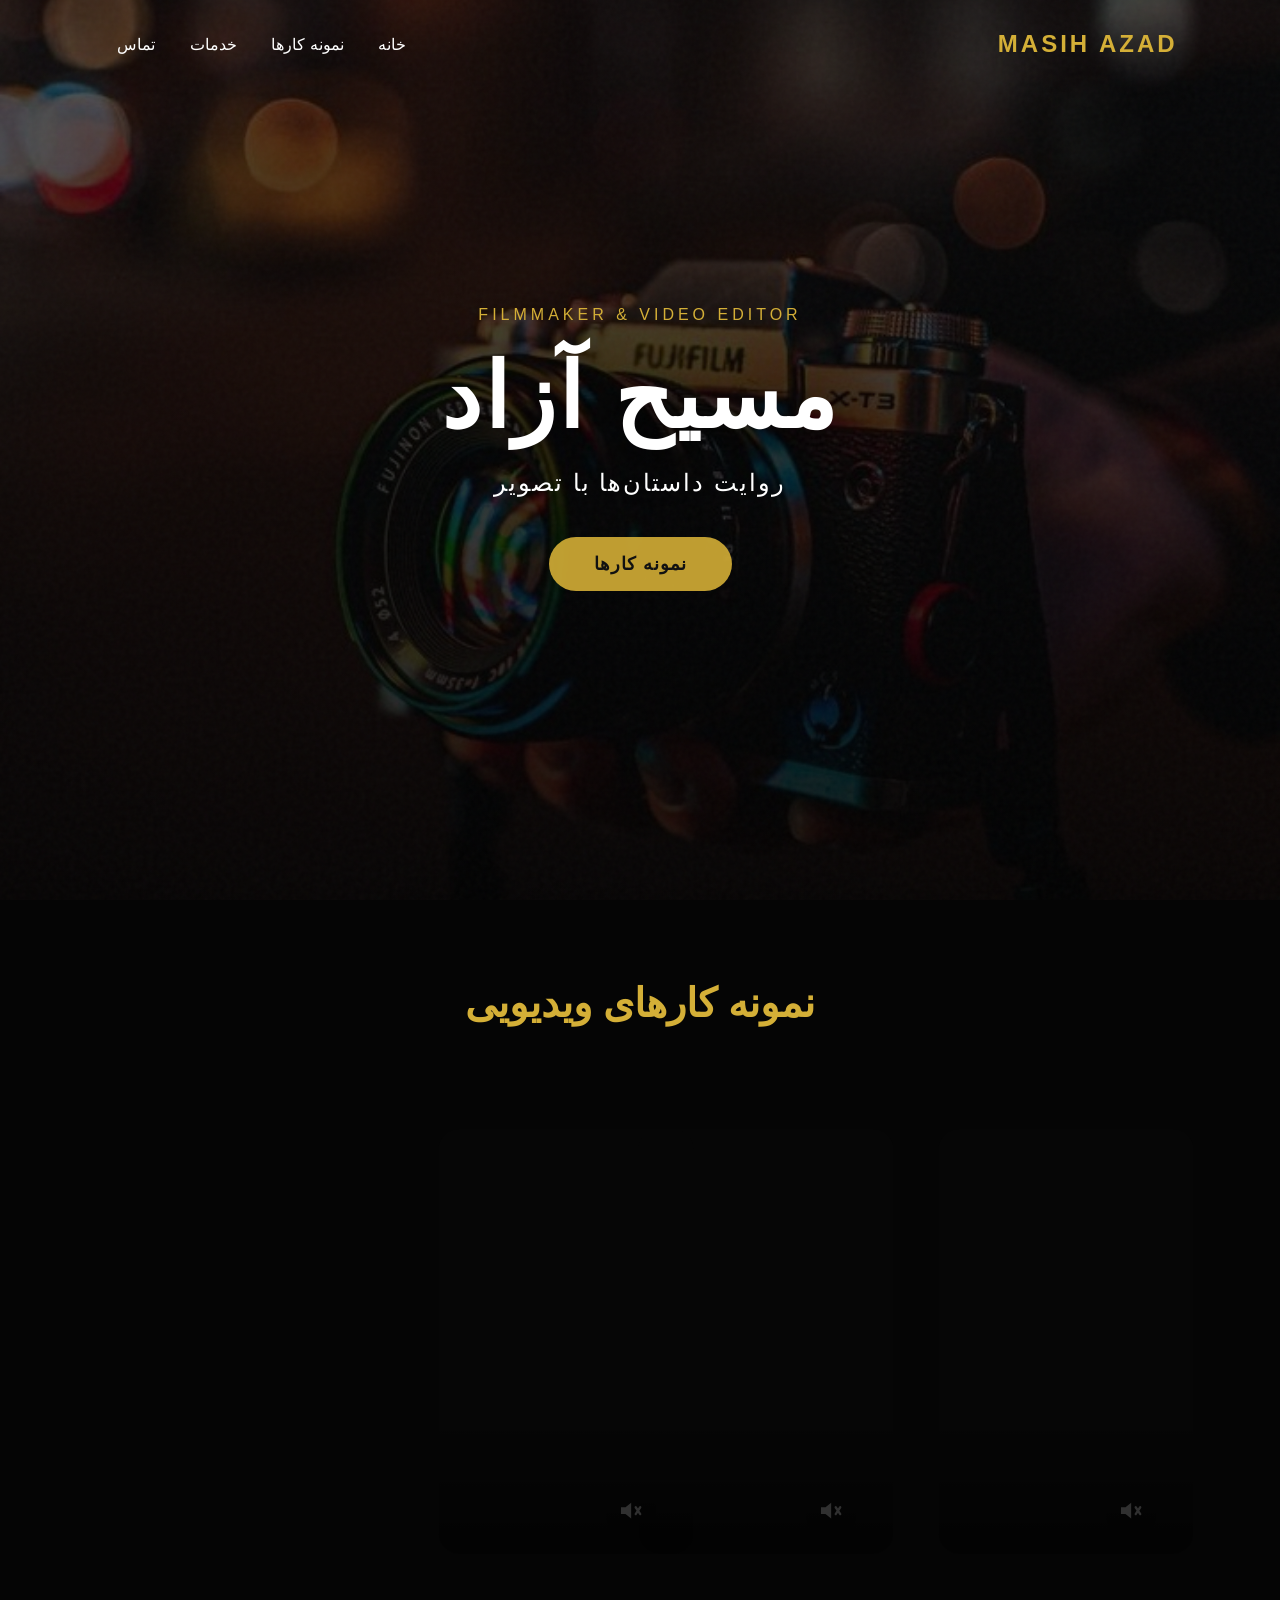
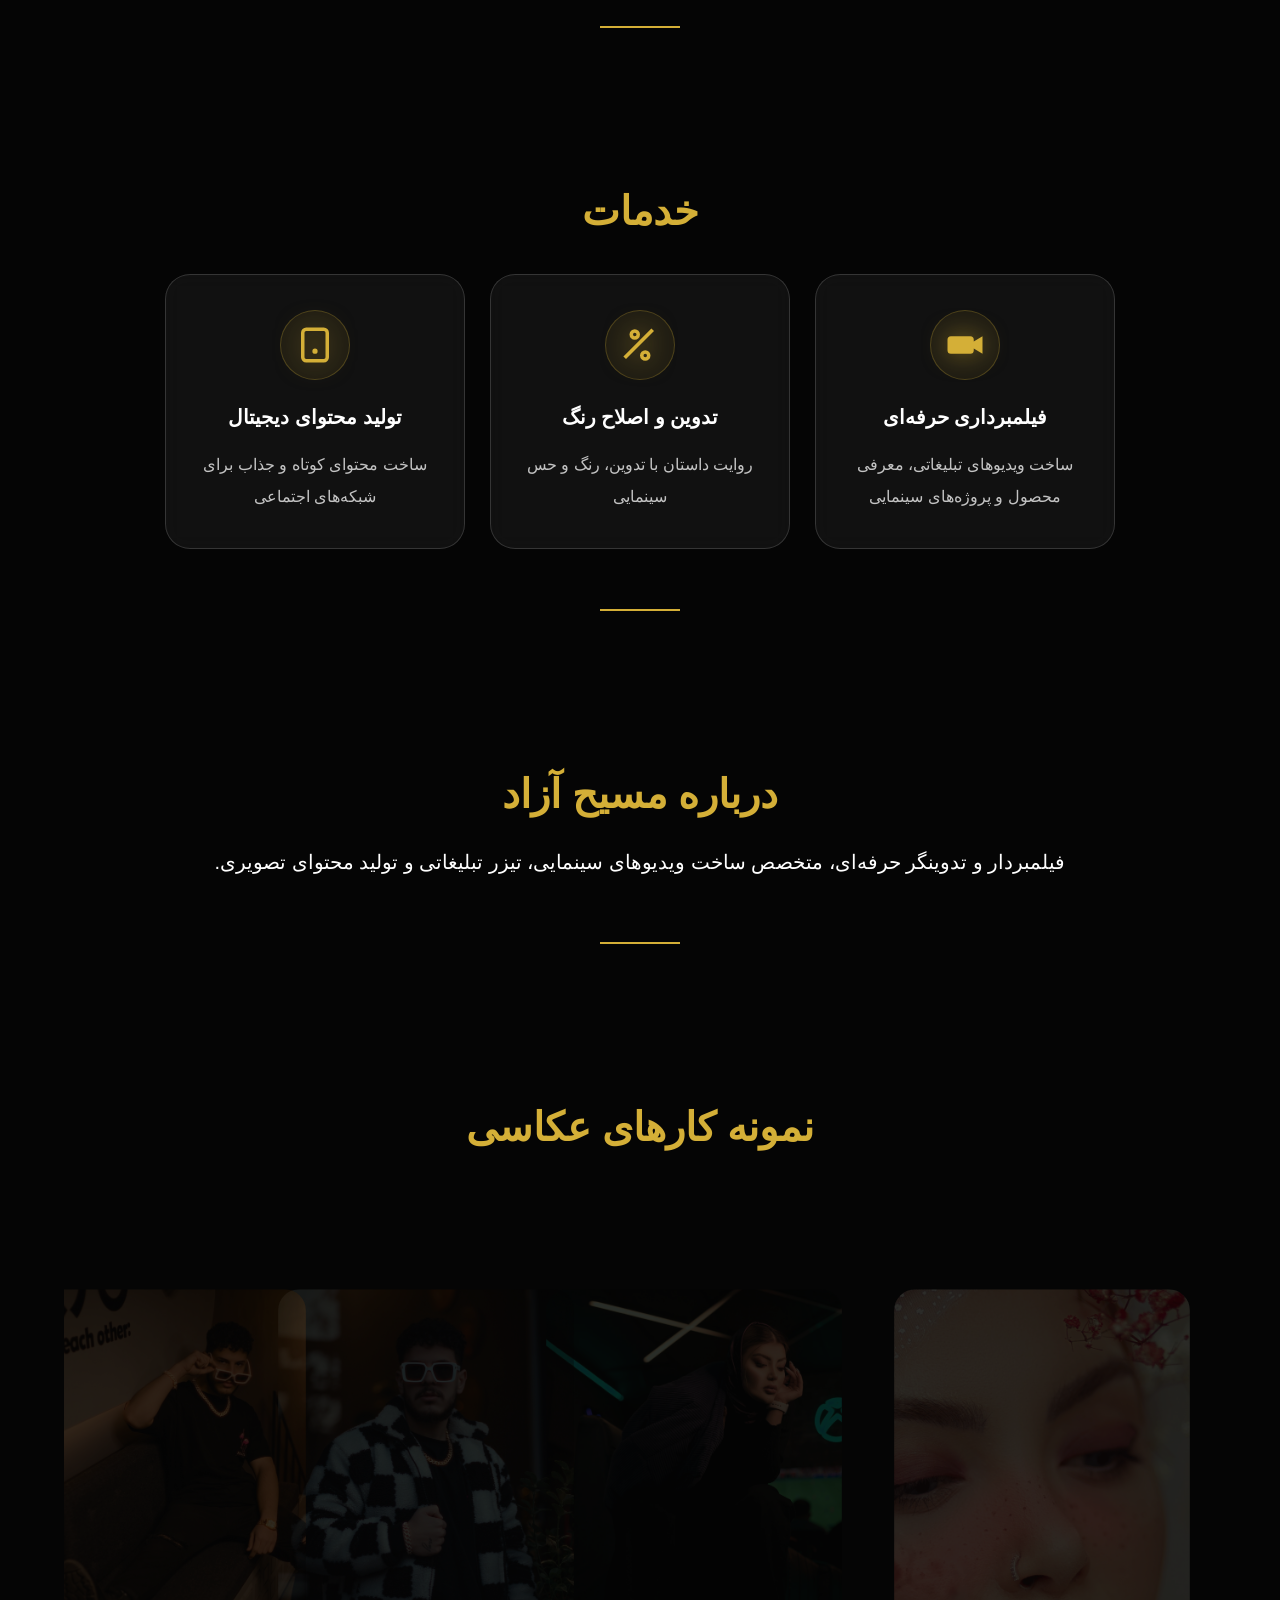
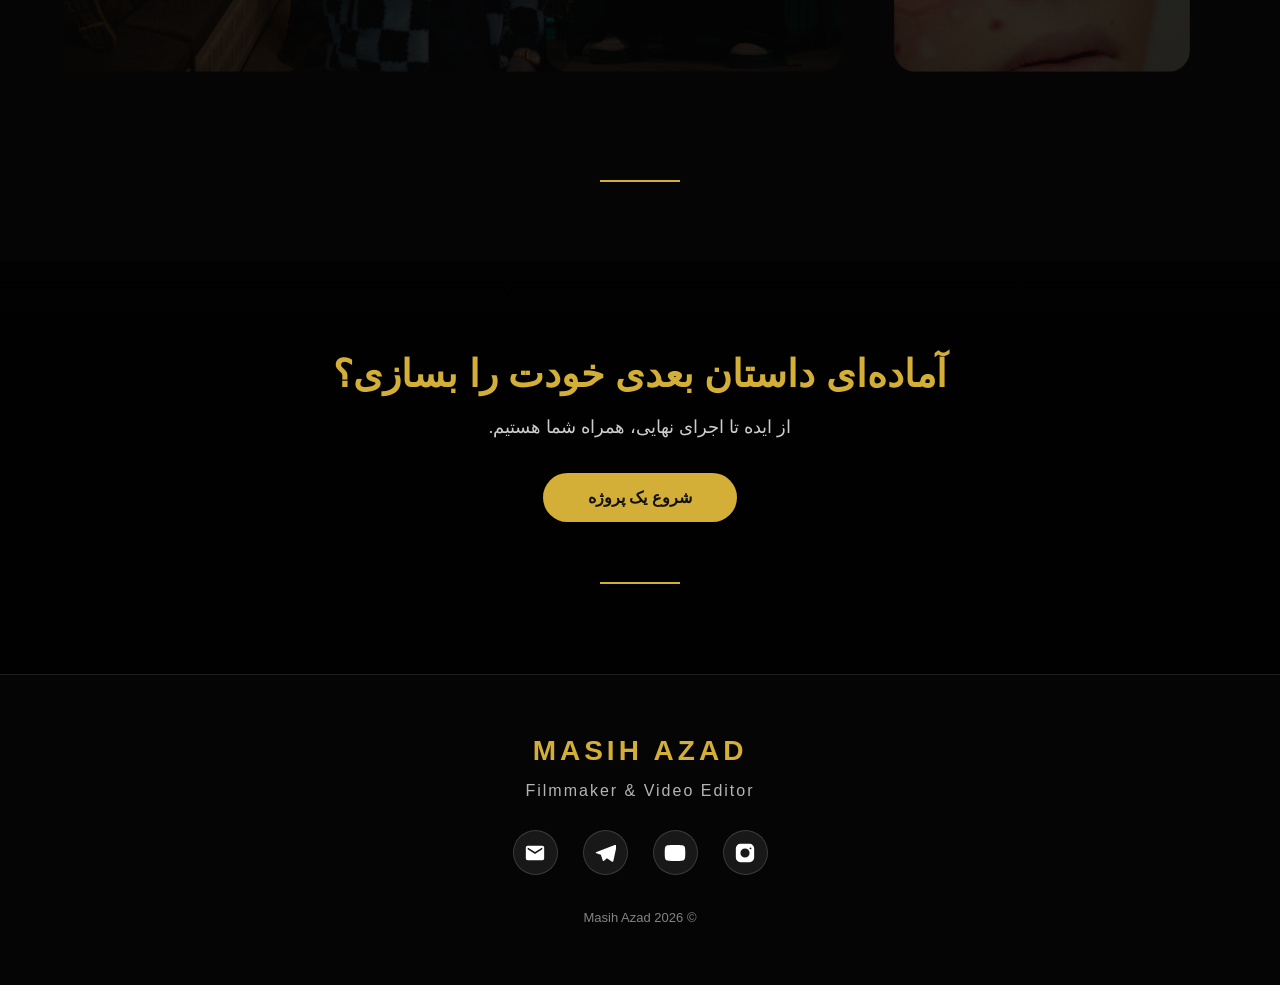
<file: index.html>
<!DOCTYPE html>
<html lang="fa" dir="rtl">

<head>
  
    <meta charset="UTF-8">
    <meta name="viewport" content="width=device-width, initial-scale=1.0">

    <title>Masih Azad | Filmmaker</title>

    <link rel="stylesheet" href="style.css">

  
</head>

<body>

  <div class="loader">

    <h1>MASIH AZAD</h1>

    <p>FILMMAKER</p>

  </div>

<header class="hero">

  <div class="lens-flare"></div>

    <nav>
        <h2>MASIH AZAD</h2>

        <div class="menu">
            <a href="#">خانه</a>
            <a href="#">نمونه کارها</a>
            <a href="#">خدمات</a>
            <a href="#">تماس</a>
        </div>
    </nav>


    <div class="hero-content">

        <p>FILMMAKER & VIDEO EDITOR</p>

        <h1>
            مسیح آزاد
        </h1>

        <h3>
            روایت داستان‌ها با تصویر
        </h3>


        <button class="hero-btn" id="portfolioBtn">

          نمونه کارها

        </button>

    </div>


</header>

  <div class="portfolio-popup" id="portfolioPopup">

    <div class="popup-box">

      <button class="close-popup" id="closePopup">
×
      </button>

        <h3>
        چی مد نظرته ؟
        </h3>

        <button id="videoBtn">
 ویدیوها
</button>


<button id="photoBtn">
عکس ها
</button>

    </div>

  </div>
  
<section class="videos">

<h2>نمونه کارهای ویدیویی</h2>

<div class="video-slider">

<div class="video-card">

<video muted loop playsinline draggable="false">
<source src="video1.mp4" type="video/mp4">
</video>

  <div class="project-info">

<h3>
Luxury Brand Film
</h3>

<p>
Just Reel
</p>

  </div>

<button class="sound-btn">

<img src="icons/volume-off.svg" class="volume-icon">

</button>

</div>


<div class="video-card">

<video muted loop playsinline draggable="false">
<source src="video2.mp4" type="video/mp4">
</video>
  
  <div class="project-info">

<h3>
Cafe Brand Trailer
</h3>

<p>
promotional video
</p>

  </div>

<button class="sound-btn">

<img src="icons/volume-off.svg" class="volume-icon">

</button>

</div>


<div class="video-card">

<video muted loop playsinline draggable="false">
<source src="video3.mp4" type="video/mp4">
</video>
  
  <div class="project-info">

<h3>
Cafe Videographi
</h3>

<p>
Commercial Video
</p>

  </div>

<button class="sound-btn">

<img src="icons/volume-off.svg" class="volume-icon">

</button>

</div>

</section>

  <section class="services">

    <h2>خدمات</h2>

    <div class="service-cards">


        <div class="service-card" data-service="فیلمبرداری">

              <div class="service-icon">

<svg viewBox="0 0 24 24">
<path d="M4 7h11a2 2 0 0 1 2 2v6a2 2 0 0 1-2 2H4a2 2 0 0 1-2-2V9a2 2 0 0 1 2-2zm13 3 5-3v10l-5-3V10z"/>
</svg>

              </div>

            <h3> فیلمبرداری حرفه‌ای</h3>

            <p>
            ساخت ویدیوهای تبلیغاتی،
            معرفی محصول و پروژه‌های سینمایی
            </p>

        </div>


        <div class="service-card" data-service="تدوین">

          <div class="service-icon">

<svg viewBox="0 0 24 24">

<path d="M9 3a3 3 0 1 0 0 6 3 3 0 0 0 0-6zm0 2a1 1 0 1 1 0 2 1 1 0 0 1 0-2zm6 10a3 3 0 1 0 0 6 3 3 0 0 0 0-6zm0 2a1 1 0 1 1 0 2 1 1 0 0 1 0-2zM4 20l16-16-1.5-1.5L2.5 18.5 4 20z"/>

</svg>

          </div>

            <h3> تدوین و اصلاح رنگ</h3>

            <p>
            روایت داستان با تدوین،
            رنگ و حس سینمایی
            </p>

        </div>

        <div class="service-card" data-service="تولید محتوا">

          <div class="service-icon">

<svg viewBox="0 0 24 24">

<path d="M7 2h10a3 3 0 0 1 3 3v14a3 3 0 0 1-3 3H7a3 3 0 0 1-3-3V5a3 3 0 0 1 3-3zm0 2a1 1 0 0 0-1 1v14a1 1 0 0 0 1 1h10a1 1 0 0 0 1-1V5a1 1 0 0 0-1-1H7zm5 13a1.5 1.5 0 1 1 0-3 1.5 1.5 0 0 1 0 3z"/>

</svg>

          </div>

            <h3> تولید محتوای دیجیتال</h3>

            <p>
            ساخت محتوای کوتاه و جذاب
            برای شبکه‌های اجتماعی
            </p>

        </div>


    </div>

  </section>



<section class="about reveal">

<h2>درباره مسیح آزاد</h2>

<p>
فیلمبردار و تدوینگر حرفه‌ای،
متخصص ساخت ویدیوهای سینمایی،
تیزر تبلیغاتی و تولید محتوای تصویری.
</p>

</section>

<section class="gallery">

<h2>نمونه کارهای عکاسی</h2>


<div class="photo-slider">


<div class="photo-card">

<img src="photo1.jpg">

</div>


<div class="photo-card">

<img src="photo2.jpg">

</div>


<div class="photo-card">

<img src="photo3.jpg">

</div>


<div class="photo-card">

<img src="photo4.jpg">

</div>

</div>

  </section>

<script src="script.js"></script>

  <section class="cta">

    <h2>
        آماده‌ای داستان بعدی خودت را بسازی؟
    </h2>

    <p>
        از ایده تا اجرای نهایی، همراه شما هستیم.
    </p>


    <a href="booking.html" class="cta-btn">
        شروع یک پروژه
    </a>

  </section>

  <div class="service-popup" id="servicePopup">

    <div class="service-popup-box">

        <button class="close-service-popup">
            ×
        </button>

        <h3 id="popupTitle"></h3>

        <p>
            آیا می‌خواهید این خدمت را برای پروژه خود انتخاب کنید؟
        </p>

        <button id="confirmService">
            ادامه و ثبت پروژه
        </button>

        <button id="cancelService">
            انصراف
        </button>

    </div>

  </div>

<footer class="footer">
    <h2>MASIH AZAD</h2>

    <p>
        Filmmaker & Video Editor
    </p>


<div class="social-links">

    <a href="https://www.instagram.com/masih_azd?igsi=MWUwY3dzY2JoOHltMg==" aria-label="Instagram">

        <svg viewBox="0 0 24 24">

            <path d="M7 2h10a5 5 0 0 1 5 5v10a5 5 0 0 1-5 5H7a5 5 0 0 1-5-5V7a5 5 0 0 1 5-5zm5 5a5 5 0 1 0 0 10 5 5 0 0 0 0-10zm6-1a1 1 0 1 0 0 2 1 1 0 0 0 0-2z"/>

        </svg>

    </a>


    <a href="#" aria-label="YouTube">

        <svg viewBox="0 0 24 24">

            <path d="M23 7s-.2-1.7-.9-2.4c-.9-.9-1.9-.9-2.4-1C16.3 3.3 12 3.3 12 3.3h0s-4.3 0-7.7.3c-.5.1-1.5.1-2.4 1C1.2 5.3 1 7 1 7S.8 9  .8 11v2c0 2 .2 4 .2 4s.2 1.7.9 2.4c.9.9 2.1.9 2.6 1 1.9.2 7.5.3 7.5.3s4.3 0 7.7-.3c.5-.1 1.5-.1 2.4-1 .7-.7.9-2.4.9-2.4s.2-2 .2-4v-2c0-2-.2-4-.2-4z"/>

        </svg>

    </a>


    <a href="https://t.me/masih_azd" aria-label="Telegram">

        <svg viewBox="0 0 24 24">

            <path d="M21.9 3.5L2.8 10.9c-1.3.5-1.3 1.2-.2 1.5l4.9 1.5 1.9 5.8c.2.7.1 1 .9 1 .6 0 .9-.3 1.3-.7l2.5-2.4 5.2 3.8c1 .5 1.7.2 1.9-.9l3.3-15.6c.3-1.4-.5-2-1.6-1.5z"/>

        </svg>

    </a>


    <a href="#" aria-label="Email">

        <svg viewBox="0 0 24 24">

            <path d="M20 4H4a2 2 0 0 0-2 2v12a2 2 0 0 0 2 2h16a2 2 0 0 0 2-2V6a2 2 0 0 0-2-2zm0 4-8 5-8-5V6l8 5 8-5v2z"/>

        </svg>

    </a>

</div>


    <span>
        © 2026 Masih Azad
    </span>

  </footer>

  <script>
const serviceCards =
document.querySelectorAll(".service-card");


const servicePopup =
document.getElementById("servicePopup");


const popupTitle =
document.getElementById("popupTitle");


const confirmService =
document.getElementById("confirmService");


const cancelService =
document.getElementById("cancelService");


const closeServicePopup =
document.querySelector(".close-service-popup");


let selectedService = "";



serviceCards.forEach(card=>{

    card.addEventListener("click",()=>{


        selectedService =
        card.dataset.service;


        popupTitle.innerText =
        selectedService;


        servicePopup.style.display="flex";


    });

});



confirmService.onclick=function(){


    window.location.href =
    "booking.html?service="+selectedService;


};



cancelService.onclick=function(){

    servicePopup.style.display="none";

};



closeServicePopup.onclick=function(){

    servicePopup.style.display="none";

};



servicePopup.addEventListener("click", function(event){

    if(event.target === servicePopup){

        servicePopup.style.display="none";

    }

});
  </script>

</body>

</html>
</file>
<file: style.css>
*{
    margin:0;
    padding:0;
    box-sizing:border-box;
    font-family: "Arial", sans-serif;
}


body{

    background:#050505;
    color:white;

}


.hero{

    height:100vh;

    position:relative;

    overflow:hidden;

}


.hero::before{

    content:"";

    position:absolute;

    inset:0;

    background:

    linear-gradient(
    rgba(0,0,0,.65),
    rgba(0,0,0,.9)
    ),

    url("background.jpg");


    background-size:cover;

    background-position:center;


    animation:
    heroZoom 18s ease-in-out infinite alternate;


    z-index:0;

}



nav{

    position:relative;

    z-index:2; 

    display:flex;
    justify-content:space-between;
    align-items:center;

    padding:30px 8%;

}



nav h2{

    letter-spacing:3px;
    color:#d4af37;

}



.menu a{

    color:white;
    text-decoration:none;
    margin:15px;

}



.hero-content{

    position:relative;

    z-index:2;

    height:80%;

    display:flex;
    flex-direction:column;

    justify-content:center;
    align-items:center;

    text-align:center;

}



.hero-content p{

    color:#d4af37;
    letter-spacing:4px;

}



.hero-content h1{

    font-size:90px;

    margin:20px;

    font-weight:700;

    letter-spacing:3px;

    text-shadow:

    0 10px 40px rgba(0,0,0,.8);

}



.hero-content h3{

    font-size:24px;

    font-weight:300;

    opacity:.9;

    letter-spacing:2px;

}



button{

    margin-top:40px;

    padding:15px 40px;

    border:none;

    background:#d4af37;

    color:black;

    font-size:18px;

    cursor:pointer;

    border-radius:30px;

}



.about{

    padding:80px 10%;

    text-align:center;

}



.about h2{

    font-size:40px;
    color:#d4af37;

}


.about p{

    margin-top:25px;

    font-size:20px;

    line-height:2;

}

.videos{

    padding:80px 5%;
    text-align:center;

}


.videos h2{

    font-size:40px;
    color:#d4af37;
    margin-bottom:40px;

}



.video-slider{

    display:flex;

    gap:0;

    overflow-x:auto;

    scroll-snap-type:x mandatory;

    scroll-behavior:smooth;

    touch-action:auto;
}


.video-card{

    min-width:300px;

    height:500px;

    background:#111;

    border-radius:25px;

    overflow:hidden;

    scroll-snap-align:center;

    position:relative;

    margin-left:-100px;

    transition:.6s ease;

    opacity:.35;

    filter:brightness(.5);

    transform:
    scale(.85)
    translateY(30px);

  transition:.6s ease;

position:relative;

}


.video-card:first-child{

    margin-left:0;

}


.video-card.active-card{

    opacity:1;

    filter:brightness(1);

    transform:
perspective(1000px)
scale(1.08)
translateY(0);

    z-index:5;

    box-shadow:

    0 35px 70px rgba(0,0,0,.9);

}

.video-card video{

    filter:brightness(.8);

    transition:.5s;

}


.video-card:hover video{

    filter:brightness(1);

}



.video-card video{

    width:100%;

    height:100%;

    object-fit:cover;

    position:absolute;

    top:0;

    left:0;

  pointer-events:none;

}


.gallery{

    padding:80px 5%;
    text-align:center;

}


.gallery h2{

    color:#d4af37;
    font-size:40px;
    margin-bottom:40px;

}



.gallery-grid{

    display:grid;

    grid-template-columns:repeat(auto-fit,minmax(250px,1fr));

    gap:25px;

}



.photo{

    height:350px;

    overflow:hidden;

    border-radius:25px;

    background:#111;

}



.photo img{

    width:100%;
    height:100%;

    object-fit:cover;

    transition:.5s;

}



.photo:hover img{

    transform:scale(1.1);

}


.volume-icon{

    width:32px;

    height:32px;

    display:block;

    filter:
    drop-shadow(0 3px 8px rgba(0,0,0,.8));

}

.sound-btn{

    position:absolute;

    bottom:20px;
  
    right:20px;
  
    z-index:10;
  
    border:none;

    background:transparent;

    cursor:pointer;

}

.volume-icon{

    transition:.3s ease;

}


.sound-btn.active .volume-icon{

    transform:scale(1.15);

    filter:
    drop-shadow(0 0 12px rgba(255,255,255,.8));

}

.project-info{

    position:absolute;

    bottom:25px;

    left:25px;

    right:auto;

    color:white;

    z-index:5;

    opacity:0;

    transform:translateY(15px);

    transition:.5s;

    text-align:left;

}


.video-card.active-card .project-info{

    opacity:1;

    transform:
    translateY(0);

}


.project-info h3{

    font-size:18px;

    font-weight:600;

    letter-spacing:1px;

    margin-bottom:5px;

}


.project-info p{

    color:#d4af37;

    font-size:12px;

    letter-spacing:2px;

    text-transform:uppercase;

}

.video-card::after{

    content:"";

    position:absolute;

    left:0;

    bottom:0;

    width:100%;

    height:35%;

    background:
    linear-gradient(
    transparent,
    rgba(0,0,0,.85)
    );

    z-index:1;

    pointer-events:none;

}

.photo-slider{

    display:flex;

    gap:0;

    overflow-x:auto;

    scroll-snap-type:x mandatory;

    scroll-behavior:smooth;

    padding:40px 0;

}


.photo-card{

    min-width:300px;

    height:450px;

    margin-left:-80px;

    border-radius:25px;

    overflow:hidden;

    scroll-snap-align:center;

    position:relative;

    opacity:.35;

    filter:brightness(.5);

    transform:
    scale(.85)
    translateY(30px);

    transition:.6s ease;

}


.photo-card:first-child{

    margin-left:0;

}


.photo-card.active-photo{

    opacity:1;

    filter:brightness(1);

    transform:
    scale(1.08)
    translateY(0);

    z-index:5;

    box-shadow:

    0 35px 70px rgba(0,0,0,.8);

}



.photo-card img{

    width:100%;

    height:100%;

    object-fit:cover;

}

.photo-card img{

    transition:1.5s ease;

}


.photo-card.active-photo img{

    transform:scale(1.08);

}

.portfolio-popup{

    position:fixed;

    inset:0;

    background:
rgba(0,0,0,.55);

backdrop-filter:
blur(8px);

-webkit-backdrop-filter:
blur(8px);
    display:none;

    justify-content:center;

    align-items:center;

    z-index:100;

}



.popup-box{

    background:
    rgba(20,20,20,.25);

    backdrop-filter:
    blur(20px);

    -webkit-backdrop-filter:
    blur(20px);


    padding:40px;

    border-radius:30px;

    text-align:center;

    position:relative;


    border:

    1px solid rgba(255,255,255,.15);


    box-shadow:

    0 30px 80px rgba(0,0,0,.8);


    animation:

    popupShow .4s ease;

}



.popup-box h3{

    font-size:26px;

    font-weight:600;

    letter-spacing:1px;

    color:#d4af37;

    margin-bottom:30px;

}



.popup-box button{

    width:260px;

    padding:14px 20px;

    margin:15px auto;

    border-radius:20px;

    font-size:16px;

    font-weight:500;

    letter-spacing:1px;

    font-family:
    "Arial", sans-serif;

    background:
    rgba(255,255,255,.08);

    color:white;

    border:
    1px solid rgba(255,255,255,.15);

    transition:.4s;

}


.popup-box button:hover{

    background:#d4af37;

    color:black;

    transform:translateY(-3px);

}


.close-popup{

    position:absolute !important;

    top:10px !important;

    right:10px !important;

    width:35px !important;

    height:35px !important;

    padding:0 !important;

    margin:0 !important;

    background:transparent !important;

    color:white;

    border:none;

    font-size:28px;

    display:flex;

    justify-content:center;

    align-items:center;

    cursor:pointer;

    z-index:20;

}

.close-popup:hover{

    color:#d4af37;

    transform:scale(1.1);

}

@keyframes popupShow{

    from{

        opacity:0;

        transform:
        scale(.85)
        translateY(30px);

    }


    to{

        opacity:1;

        transform:
        scale(1)
        translateY(0);

    }

}

.hero-content p{

    font-size:16px;

    letter-spacing:4px;

    font-weight:500;

    opacity:.85;

    text-transform:uppercase;

}

.hero-content h1,
.hero-content h3,
.hero-content p{

    animation:
    heroFade 1.2s ease forwards;

}


@keyframes heroFade{

    from{

        opacity:0;

        transform:
        translateY(30px);

    }


    to{

        opacity:1;

        transform:
        translateY(0);

    }

}
@keyframes heroZoom{

    from{

        transform:scale(1);

    }


    to{

        transform:scale(1.12);

    }

}
.hero::after{

    content:"";

    position:absolute;

    inset:0;

    background-image:
    url("data:image/svg+xml,%3Csvg viewBox='0 0 180 180' xmlns='http://www.w3.org/2000/svg'%3E%3Cfilter id='n'%3E%3CfeTurbulence type='fractalNoise' baseFrequency='.9' numOctaves='3' stitchTiles='stitch'/%3E%3C/filter%3E%3Crect width='180' height='180' filter='url(%23n)' opacity='.4'/%3E%3C/svg%3E");

    opacity:.08;

    pointer-events:none;

    z-index:1;

}

@keyframes lensMove{

    from{

        transform:translate(-20px,0);

        opacity:.3;

    }


    to{

        transform:translate(40px,40px);

        opacity:.7;

    }

}
.hero-btn{

    position:relative;

    overflow:hidden;

    background:
    rgba(212,175,55,.9);

    color:#111;

    padding:16px 45px;

    border-radius:35px;

    font-weight:600;

    letter-spacing:1px;

    transition:.4s;

}
.hero-btn::before{

    content:"";

    position:absolute;

    top:0;

    left:-100%;

    width:60%;

    height:100%;

    background:
    linear-gradient(
    120deg,
    transparent,
    rgba(255,255,255,.6),
    transparent
    );


    transition:.6s;

}


.hero-btn:hover::before{

    left:130%;

}
.hero-btn:hover{

    transform:
    translateY(-4px);

    box-shadow:

    0 15px 35px rgba(212,175,55,.35);

}


.hero-btn:active{

    transform:
    scale(.95);

}
.footer{

    padding:60px 10%;

    background:#050505;

    text-align:center;

    border-top:

    1px solid rgba(255,255,255,.1);

}


.footer h2{

    color:#d4af37;

    letter-spacing:4px;

    font-size:28px;

}


.footer p{

    margin:15px 0 30px;

    opacity:.7;

    letter-spacing:2px;

}


.social-links{

    display:flex;

    justify-content:center;

    gap:25px;

    flex-wrap:wrap;

}


.social-links a{

    color:white;

    text-decoration:none;

    font-size:15px;

    transition:.3s;

}


.social-links a:hover{

    color:#d4af37;

}


.footer span{

    display:block;

    margin-top:35px;

    opacity:.5;

    font-size:13px;

}

.social-links a{

    width:45px;

    height:45px;

    display:flex;

    justify-content:center;

    align-items:center;


    border-radius:50%;


    background:

    rgba(255,255,255,.08);


    border:

    1px solid rgba(255,255,255,.15);


    transition:.4s;

}


.social-links svg{

    width:22px;

    height:22px;

    fill:white;

}


.social-links a:hover{

    transform:translateY(-5px);

    background:#d4af37;

}


.social-links a:hover svg{

    fill:#111;

}
@media (max-width:768px){

    .hero-content h1{

        font-size:50px;

    }


    .hero-content h3{

        font-size:18px;

    }


    .hero-content p{

        font-size:12px;

        letter-spacing:3px;

    }

}
@media (max-width:768px){

    nav{

        padding:25px 5%;

    }


    nav h2{

    animation:

    logoGlow 4s ease-in-out infinite;

        font-size:18px;

        letter-spacing:2px;

    }


    .menu a{

        margin:5px;

        font-size:12px;

    }

}
.reveal{

    opacity:0;

    transform:
    translateY(60px);

    transition:
    1s ease;

}


.reveal.active{

    opacity:1;

    transform:
    translateY(0);

}

.loader{

    position:fixed;

    inset:0;

    background:#050505;

    display:flex;

    flex-direction:column;

    justify-content:center;

    align-items:center;

    z-index:9999;

    animation:
    loaderHide 1.5s ease forwards;

    animation-delay:1s;

}


.loader h1{

    color:#d4af37;

    font-size:45px;

    letter-spacing:6px;

}


.loader p{

    margin-top:15px;

    letter-spacing:5px;

    font-size:14px;

    color:white;

}


@keyframes loaderHide{

    from{

        opacity:1;

    }


    to{

        opacity:0;

        visibility:hidden;

    }

}
section::after{

    content:"";

    display:block;

    width:80px;

    height:2px;

    margin:60px auto 0;

    background:#d4af37;

    position:relative;

    overflow:hidden;

}
section::after{

    animation:
    goldLine 3s infinite;

}


@keyframes goldLine{

    0%{

        opacity:.3;

        transform:scaleX(.5);

    }


    50%{

        opacity:1;

        transform:scaleX(1);

    }


    100%{

        opacity:.3;

        transform:scaleX(.5);

    }

}
.services{

    padding:80px 5%;

    text-align:center;

}


.services h2{

    color:#d4af37;

    font-size:40px;

    margin-bottom:40px;

}


.service-cards{

    display:flex;

    justify-content:center;

    gap:25px;

    flex-wrap:wrap;

}


.service-card{

    position:relative;

    overflow:hidden;

    background:
    linear-gradient(
    145deg,
    rgba(255,255,255,.12),
    rgba(255,255,255,.03)
    );

    width:300px;

    padding:35px 25px;


    background:

    rgba(255,255,255,.05);


    border:

    1px solid rgba(255,255,255,.15);


    border-radius:25px;


    backdrop-filter:blur(10px);


    transition:.4s;

}


.service-card h3{

    font-size:20px;

    margin-bottom:20px;

}


.service-card p{

    line-height:2;

    opacity:.75;

}


.service-card:hover{

    transform:
    translateY(-12px);

    border-color:#d4af37;

    box-shadow:

    0 20px 40px rgba(0,0,0,.5);

}
@keyframes logoGlow{

    0%,100%{

        text-shadow:

        0 0 0 rgba(212,175,55,0);

    }


    50%{

        text-shadow:

        0 0 20px rgba(212,175,55,.5);

    }

}
.service-icon{

    width:70px;

    height:70px;

    margin:0 auto 25px;

    display:flex;

    justify-content:center;

    align-items:center;

    border-radius:50%;

    background:
    rgba(212,175,55,.08);

    border:
    1px solid rgba(212,175,55,.25);

    transition:.4s;

}



.service-icon svg{

    width:42px;

    height:42px;

    fill:#d4af37;

    filter:
    drop-shadow(
    0 0 12px rgba(212,175,55,.5)
    );

    transition:.4s;

}



.service-card:hover .service-icon{

    transform:
    translateY(-5px);

    background:
    rgba(212,175,55,.15);

    box-shadow:

    0 0 25px rgba(212,175,55,.25);

}



.service-card:hover .service-icon svg{

    transform:
    scale(1.15)
    rotate(5deg);

}
.service-card::before{

    content:"";

    position:absolute;

    top:0;

    left:-100%;

    width:60%;

    height:100%;

    background:

    linear-gradient(
    120deg,
    transparent,
    rgba(255,255,255,.25),
    transparent
    );

    transition:.7s;

}


.service-card:hover::before{

    left:130%;

}
.cta{

    padding:90px 10%;

    text-align:center;

    background:

    linear-gradient(
    rgba(0,0,0,.7),
    rgba(0,0,0,.9)
    );

}


.cta h2{

    color:#d4af37;

    font-size:38px;

    margin-bottom:20px;

}


.cta p{

    opacity:.8;

    font-size:18px;

    margin-bottom:35px;

}


.cta-btn{

    display:inline-block;

    padding:15px 45px;

    background:#d4af37;

    color:#111;

    text-decoration:none;

    border-radius:30px;

    font-weight:bold;

    transition:.4s;

}


.cta-btn:hover{

    transform:translateY(-5px);

    box-shadow:
    0 15px 35px rgba(212,175,55,.4);

}

.booking{

    min-height:100vh;

    background:#050505;

    display:flex;

    flex-direction:column;

    justify-content:center;

    align-items:center;

    gap:20px;

}


.booking h1{

    color:#d4af37;

    margin-bottom:30px;

}


.booking input,
.booking select,
.booking textarea{

    width:320px;

    padding:15px;

    background:#111;

    border:1px solid rgba(255,255,255,.2);

    color:white;

    border-radius:15px;

}


.booking textarea{

    height:120px;

}


.booking button{

    cursor:pointer;

}
.booking{

    min-height:100vh;

    background:#050505;

    display:flex;

    flex-direction:column;

    justify-content:center;

    align-items:center;

    padding:50px 5%;

}


.booking h1{

    color:#d4af37;

    font-size:45px;

}


.booking p{

    margin:20px;

    opacity:.7;

}



.project-types{

    display:flex;

    gap:20px;

    flex-wrap:wrap;

    justify-content:center;

}



.project-option{

    width:170px;

    padding:30px 20px;

    text-align:center;

    background:

    rgba(255,255,255,.05);

    border:

    1px solid rgba(255,255,255,.15);

    border-radius:25px;

    transition:.4s;

}


.project-option h3{

    font-size:16px;

    margin-top:15px;

}


.project-option:hover{

    transform:
    translateY(-8px);

    border-color:#d4af37;

}



.booking-form{

    display:flex;

    flex-direction:column;

    gap:15px;

    margin-top:40px;

}



.booking-form input,
.booking-form textarea{


    width:350px;

    padding:15px;

    background:#111;

    color:white;

    border:

    1px solid rgba(255,255,255,.2);

    border-radius:15px;


}


.booking-form textarea{

    height:130px;

}
.service-svg{

    width:45px;

    height:45px;

    fill:#d4af37;

    margin-bottom:20px;

    filter:
    drop-shadow(
    0 0 10px rgba(212,175,55,.4)
    );

    transition:.4s;

}


.project-option:hover .service-svg{

    transform:
    scale(1.15);

}

.booking-title{

    text-align:center;

    margin-bottom:50px;

}


.booking-title span{

    color:#d4af37;

    letter-spacing:5px;

    font-size:14px;

}


.booking-title h1{

    margin-top:15px;

    font-size:45px;

}


.booking-title h1::after{

    content:"";

    display:block;

    width:80px;

    height:2px;

    background:#d4af37;

    margin:25px auto;

}


.booking-title p{

    opacity:.7;

    font-size:18px;

}

.step{

    display:none;

    animation:fadeStep .5s ease;

}


.active-step{

    display:block;

}


@keyframes fadeStep{

from{

opacity:0;

transform:translateX(40px);

}


to{

opacity:1;

transform:translateX(0);

}

}


.multi-form h2{

    color:#d4af37;

    margin-bottom:30px;

}


.multi-form button{

    margin-top:35px;

}
.project-option.selected{

    border-color:#d4af37;

    transform:translateY(-8px);

    box-shadow:
    0 0 25px rgba(212,175,55,.4);

}
.progress-box{

    width:100%;

    display:flex;

    justify-content:center;

    align-items:flex-start;

    gap:10px;

    margin:35px auto 55px;

    direction:ltr;

}


.progress-item{

    display:flex;

    flex-direction:column;

    align-items:center;

    gap:10px;

}


.progress-step{

    width:30px;

    height:30px;

    border-radius:50%;

    display:flex;

    justify-content:center;

    align-items:center;

    border:1px solid rgba(255,255,255,.25);

    color:rgba(255,255,255,.6);

    background:rgba(255,255,255,.05);

    font-size:13px;

    transition:.4s;

}


.progress-step.active{

    border-color:#d4af37;

    color:#d4af37;

    background:rgba(212,175,55,.12);

    box-shadow:

    0 0 15px rgba(212,175,55,.35);

}


.progress-line{

    width:45px;

    height:1px;

    background:rgba(255,255,255,.25);

    margin-top:15px;

}

.multi-form button{

    display:block;

    margin:35px auto 0;

    padding:14px 45px;

    border:none;

    border-radius:30px;

    background:#d4af37;

    color:#111;

    font-size:16px;

    cursor:pointer;

    transition:.3s;

}


.multi-form button:hover{

    transform:translateY(-4px);

    box-shadow:
    0 10px 30px rgba(212,175,55,.35);

}

.multi-form input,
.multi-form textarea{


    width:80%;

    max-width:450px;

    display:block;

    margin:20px auto;


    padding:16px 20px;


    background:rgba(255,255,255,.08);


    border:1px solid rgba(255,255,255,.2);


    border-radius:15px;


    color:white;


    font-size:16px;


    outline:none;


    backdrop-filter:blur(10px);


    transition:.3s;

}
.multi-form input:focus,
.multi-form textarea:focus{


    border-color:#d4af37;


    box-shadow:
    0 0 20px rgba(212,175,55,.25);

}
.multi-form input::placeholder,
.multi-form textarea::placeholder{

    color:rgba(255,255,255,.6);

}
.multi-form textarea{

    min-height:180px;

    line-height:1.8;

}

.multi-form{

    min-height:90vh;

    padding:60px 20px 100px;

}
.booking-title{

    margin-bottom:60px;

}
.step{

    padding:30px 0;

}
input,
textarea{

    scroll-margin-top:120px;

}
@media(max-width:600px){


.multi-form{

    min-height:100vh;

    padding-bottom:140px;

}


.multi-form input,
.multi-form textarea{

    width:90%;

    font-size:16px;

}


.multi-form button{

    margin-top:45px;

}


}
.progress-item{

    display:flex;

    flex-direction:column;

    align-items:center;

    gap:10px;

}


.progress-item span{

    font-size:13px;

    color:rgba(255,255,255,.55);

    white-space:nowrap;

    transition:.3s;

}


.progress-item .progress-step.active + span{

    color:#d4af37;

}
@media(max-width:600px){

.progress-item span{

    font-size:11px;

}


.progress-line{

    width:35px;

}

}

.multi-form select{


    width:80%;

    max-width:450px;

    display:block;

    margin:20px auto;


    padding:16px 20px;


    background:rgba(255,255,255,.08);


    border:1px solid rgba(255,255,255,.2);


    border-radius:15px;


    color:white;


    font-size:16px;


    outline:none;


    backdrop-filter:blur(10px);

}

.step h2{

    text-align:center;

    margin-bottom:35px;

    font-size:26px;

}
.summary-box{

    width:80%;

    max-width:450px;

    margin:30px auto;

    padding:25px;

    background:rgba(255,255,255,.06);

    border:1px solid rgba(255,255,255,.15);

    border-radius:20px;

    backdrop-filter:blur(10px);

}


.summary-box p{

    margin:18px 0;

    line-height:1.8;

}


.summary-box span{

    color:#d4af37;

}
@media(max-width:600px){

.progress-box{

    gap:5px;

}


.progress-line{

    width:25px;

}


.progress-item span{

    font-size:10px;

}

}
.hide-form{

    opacity:0;

    transform:scale(.95);

    pointer-events:none;

}



.success-box{

    display:none;

    position:fixed;

    top:50%;

    left:50%;

    transform:translate(-50%,-50%);

    width:90%;

    max-width:450px;

    text-align:center;

    padding:40px 25px;

    background:rgba(255,255,255,.06);

    border:1px solid rgba(255,255,255,.15);

    border-radius:25px;

    backdrop-filter:blur(15px);

    z-index:999;

}



.show-success{

    display:block;

    animation:successShow .8s ease;

}



.success-icon{

    width:80px;

    height:80px;

    margin:auto;

    border-radius:50%;

    display:flex;

    align-items:center;

    justify-content:center;

    font-size:45px;

    color:#d4af37;

    border:2px solid #d4af37;

}



.success-box h2{

    margin-top:25px;

}



.success-box p{

    line-height:2;

    color:rgba(255,255,255,.7);

}



@keyframes successShow{

from{

opacity:0;

transform:translateY(30px);

}

to{

opacity:1;

transform:translateY(0);

}

}
body:has(.show-success){

    overflow:hidden;

}
.step{

    display:none;

    opacity:0;

    transform:translateY(25px);

}


.step.active-step{

    display:block;

    animation:stepEnter .6s ease forwards;

}


@keyframes stepEnter{

    from{

        opacity:0;

        transform:translateY(25px);

    }


    to{

        opacity:1;

        transform:translateY(0);

    }

}
.back-btn{

    background:transparent;

    border:1px solid rgba(255,255,255,.25);

    color:white;

    margin-top:15px;

}


.back-btn:hover{

    border-color:#d4af37;

    color:#d4af37;

}
.multi-form button.back-btn{

    background:transparent;

    background-color:transparent;

    border:1px solid rgba(255,255,255,.35);

    color:white;

    box-shadow:none;

    transform:none;

}


.multi-form button.back-btn:hover{

    background:rgba(212,175,55,.08);

    border-color:#d4af37;

    color:#d4af37;

}

.form-error{

    color:#ff6b6b;

    font-size:14px;

    margin-top:10px;

    min-height:20px;

}
/* =========================
   MOBILE OPTIMIZATION
   MASIH AZAD
========================= */

@media(max-width:768px){

    body{
        overflow-x:hidden;
    }


    nav{
        flex-direction:column;
        gap:20px;
        padding:25px 5%;
    }


    .menu{
        display:flex;
        flex-wrap:wrap;
        justify-content:center;
    }


    .menu a{
        margin:8px;
        font-size:14px;
    }


    .hero{
        min-height:100vh;
    }


    .hero-content{
        height:75%;
        padding:0 20px;
    }


    .hero-content h1{

        font-size:42px;
        line-height:1.3;

    }


    .hero-content h3{

        font-size:17px;

    }


    .hero-content p{

        font-size:11px;

    }


    .hero-btn{

        padding:14px 35px;

    }


    .about,
    .services,
    .gallery,
    .videos,
    .cta{

        padding:60px 5%;

    }


    .about h2,
    .services h2,
    .videos h2,
    .gallery h2{

        font-size:30px;

    }


    .about p{

        font-size:16px;

    }


.video-card{

    min-width:280px;

    height:450px;

}


.video-card.active-card{

    transform:
    perspective(1000px)
    scale(1.05)
    translateY(0);

}


    .photo-card{

        min-width:260px;
        height:380px;

    }


    .service-card{

        width:100%;
        max-width:330px;

    }


    .popup-box{

        width:90%;
        padding:30px 20px;

    }
.photo-card,
.video-card{
    opacity:1 !important;
    filter:brightness(1) !important;
    transform:none !important;
}

    .popup-box button{

        width:100%;

    }


}
/* =========================
   SMALL MOBILE DEVICES
   320px - 390px
========================= */

@media(max-width:390px){


    nav h2{

        font-size:16px;

    }


    .menu a{

        font-size:11px;

        margin:5px;

    }


    .hero-content h1{

        font-size:34px;

        letter-spacing:1px;

    }


    .hero-content h3{

        font-size:15px;

    }


    .hero-content p{

        letter-spacing:2px;

    }


    .hero-btn{

        padding:13px 28px;

        font-size:15px;

    }



    .video-card{

    min-width:280px;

    height:450px;

}


.video-card.active-card{

    transform:
    perspective(1000px)
    scale(1.05)
    translateY(0);

}



    .photo-card{

        min-width:230px;

        height:330px;

    }



    .project-types{

        gap:12px;

    }



    .project-option{

        width:140px;

        padding:25px 10px;

    }



    .service-svg{

        width:38px;

        height:38px;

    }



    .multi-form input,
    .multi-form textarea{

        width:95%;

        padding:14px;

    }



    .multi-form button{

        width:90%;

        padding:14px 20px;

    }



    .progress-box{

        gap:5px;

    }



    .progress-line{

        width:25px;

    }



    .progress-item span{

        font-size:11px;

    }



}
.service-popup{

    position:fixed;

    inset:0;

    background:
    rgba(0,0,0,.65);

    backdrop-filter:
    blur(10px);

    -webkit-backdrop-filter:
    blur(10px);

    display:none;

    justify-content:center;

    align-items:center;

    z-index:9999;

}



.service-popup-box{

    position:relative;

    width:90%;

    max-width:420px;

    padding:40px;

    text-align:center;

    background:
    rgba(20,20,20,.45);

    border:

    1px solid rgba(255,255,255,.15);


    border-radius:30px;


    box-shadow:

    0 30px 80px rgba(0,0,0,.8);


    animation:
    servicePopupShow .4s ease;

}



.service-popup-box h3{

    color:#d4af37;

    font-size:26px;

    margin-bottom:20px;

}



.service-popup-box p{

    color:white;

    opacity:.8;

    line-height:2;

}



.service-popup-box button{

    width:220px;

    margin:15px auto 0;

}



#cancelService{

    background:

    rgba(255,255,255,.08);

    color:white;

    border:

    1px solid rgba(255,255,255,.2);

}



.close-service-popup{

    position:absolute;

    top:15px;

    right:15px;

    width:40px;

    height:40px;

    padding:0;

    margin:0;

    border-radius:50%;

    background:transparent;

    color:white;

    border:none;

    font-size:30px;

    display:flex;

    justify-content:center;

    align-items:center;

    cursor:pointer;

    z-index:10;

}



.close-service-popup:hover{

    color:#d4af37;

    transform:scale(1.15);

}
/* SERVICE CONFIRM POPUP */

.service-popup{

    position:fixed;

    inset:0;

    background:
    rgba(0,0,0,.65);

    backdrop-filter:blur(10px);

    -webkit-backdrop-filter:blur(10px);

    display:none;

    justify-content:center;

    align-items:center;

    z-index:9999;

}


.service-popup-box{

    width:380px;

    max-width:90%;

    background:
    rgba(20,20,20,.35);

    backdrop-filter:blur(20px);

    -webkit-backdrop-filter:blur(20px);

    border:

    1px solid rgba(255,255,255,.15);


    border-radius:30px;

    padding:40px 30px;

    text-align:center;

    position:relative;


    box-shadow:

    0 30px 80px rgba(0,0,0,.8);


    animation:
    popupShow .4s ease;

}



.service-popup-box h3{

    color:#d4af37;

    font-size:28px;

    margin-bottom:20px;

}



.service-popup-box p{

    opacity:.8;

    line-height:2;

}



.service-popup-box button{

    width:240px;

    margin:15px auto;

    padding:14px;

    border-radius:25px;

    cursor:pointer;

}



#confirmService{

    background:#d4af37;

    color:#111;

}



#cancelService{

    background:rgba(255,255,255,.08);

    color:white;

    border:1px solid rgba(255,255,255,.2);

}


/* CLOSE BUTTON */

.close-service-popup{

    position:absolute !important;

    top:15px !important;

    right:15px !important;

    width:40px !important;

    height:40px !important;

    padding:0 !important;

    margin:0 !important;

    background:transparent !important;

    color:white;

    border:none;

    font-size:30px;

    display:flex;

    justify-content:center;

    align-items:center;

}



.close-service-popup:hover{

    color:#d4af37;

    transform:scale(1.1);

}   .gallery{
    display:block !important;
    opacity:1 !important;
    visibility:visible !important;
}
</file>
